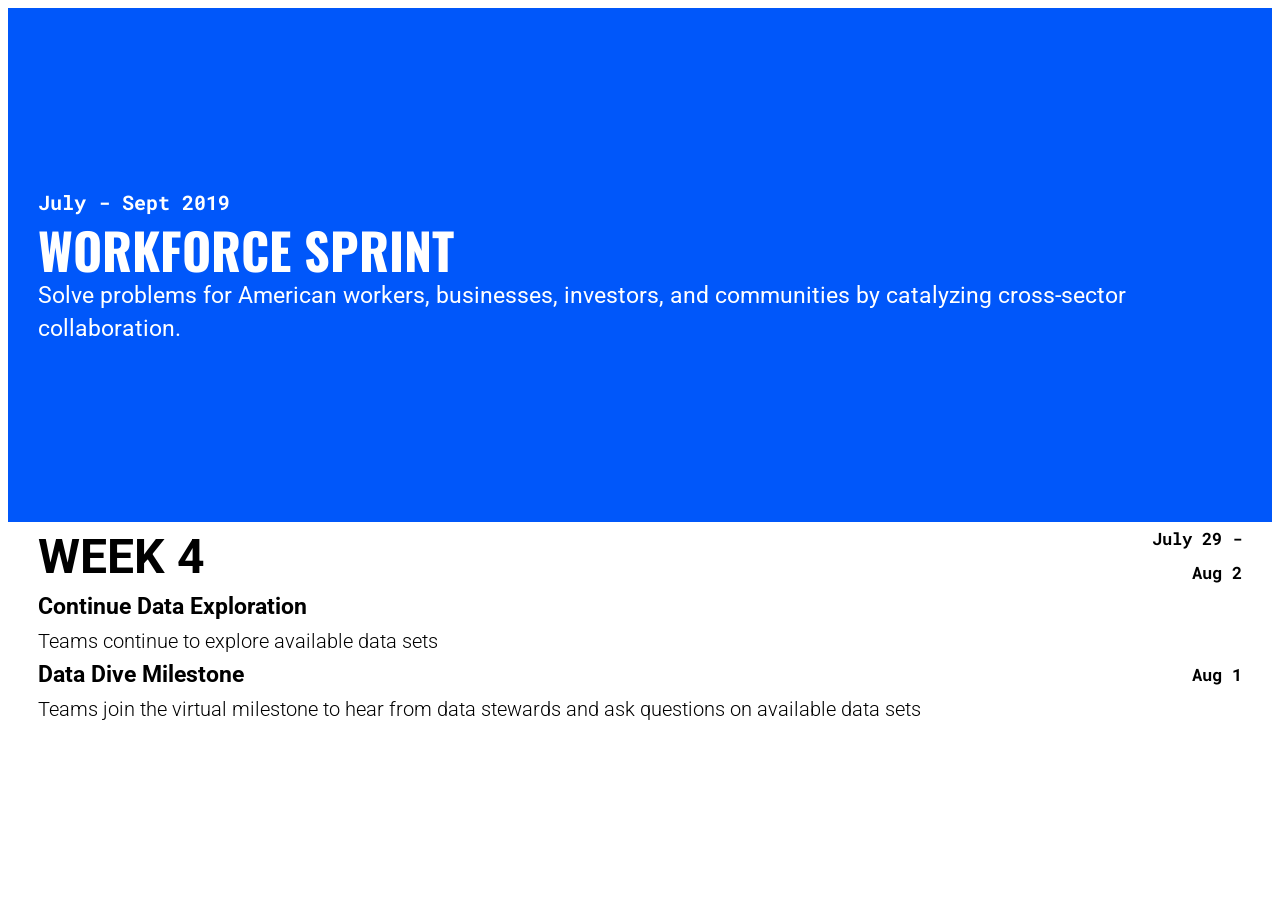
<file: mockup/index.html>
<!DOCTYPE html>
<html lang="en">
<head>
    <meta charset="UTF-8">
    <meta http-equiv="X-UA-Compatible" content="IE=edge">
    <meta name="viewport" content="width=device-width, initial-scale=1.0">
    <link rel="preconnect" href="https://fonts.googleapis.com">
    <link rel="preconnect" href="https://fonts.gstatic.com" crossorigin>
    <link href="https://fonts.googleapis.com/css2?family=Oswald:wght@500&family=Roboto+Mono&family=Roboto:ital,wght@0,400;0,500;0,700;1,300&display=swap" rel="stylesheet">
    <link rel="stylesheet" href="styles.css">
    <title>Mockup</title>
</head>
<body>
    <main>
        <div class="content-container header">
            <h3 class="dates">July - Sept 2019</h3>
            <h2 class="info">Workforce Sprint</h2>
            <h3 class="blurb">Solve problems for American workers, businesses, investors, and communities by catalyzing cross-sector collaboration.</h3>
        </div>
        <div class="content-container details">
            <div class="slider"></div>
            <div class="week-info-container">
                <h4 class="week-number">WEEK 4</h4>
                <h6 class="week-dates">July 29 - Aug 2</h6>
            </div>
            <div class="week-topics-container">
                <article class="week-topic">
                    <section>
                        <h5 class="week-topic-title">Continue Data Exploration</h5>
                    </section>
                    <p class="week-topic-blurb">Teams continue to explore available data sets</p>
                </article>
                <article class="week-topic">
                    <section>
                        <h5 class="week-topic-title">Data Dive Milestone</h5>
                        <h6 class="week-topic-date">Aug 1</h6>
                    </section>
                    <p class="week-topic-blurb">Teams join the virtual milestone to hear from data stewards and  ask questions on available data sets</p>
                </article>
            </div>
        </div>
    </main>
</body>
</html>
</file>
<file: mockup/styles.css>
/* global styles */
:root {
    --light-text-color: hsla(0, 0%, 100%, 1);
    --dark-text-color: hsla(0, 0%, 0%, 1);
    --accent-color: hsla(46, 100%, 50%, 1);
    --border-color: hsla(0, 0%, 90%, 1);
    --header-color: hsla(219, 100%, 49%, 1);
    --oswald: 'Oswald', sans-serif;
    --roboto: 'Roboto', sans-serif;
    --roboto-mono: 'Roboto Mono', monospace;

}

h1,
h2,
h3,
h4,
h5,
h6,
p {
    margin-block: 0;
}

h2 {
    font-family: var(--oswald);
    font-size: 50px;
    line-height: 60px;
    text-transform: uppercase;
}

.dates {
    font-family: var(--roboto-mono);
    font-size: 20px;
    line-height: 34px;
}

.blurb {
    font-family: var(--roboto);
    font-weight: 400;
    font-size: 23px;
    line-height: 33px;
}

h4 {
    font-family: var(--roboto);
    text-transform: uppercase;
    font-size: 48px;
}

h5 {
    font-family: var(--roboto);
    font-size: 23px;
    line-height: 34px;
}

h6 {
    font-family: var(--roboto-mono);
    font-size: 17px;
    line-height: 34px;
    text-align: right;
    max-width: 10ch;
    /* to get the dates to wrap */
}

p {
    font-family: var(--roboto);
    font-weight: 300;
    font-size: 20px;
    line-height: 34px;
}

/* section styles */
.content-container {
    padding: 0 30px;
}

.header {
    display: flex;
    flex-flow: column wrap;
    justify-content: center;
    background-color: var(--header-color);
    color: var(--light-text-color);
    min-height: 514px;

}

.details {
    color: var(--dark-text-color);
}

.week-info-container {
    display: flex;
    flex-direction: row;
    justify-content: space-between;
    align-items: center;
}

.week-topic section {
    display: flex;
    flex-direction: row;
    justify-content: space-between;
    align-items: center;
}

@media only screen and (min-width: 475px) {
    /*table styles  */
}
</file>
